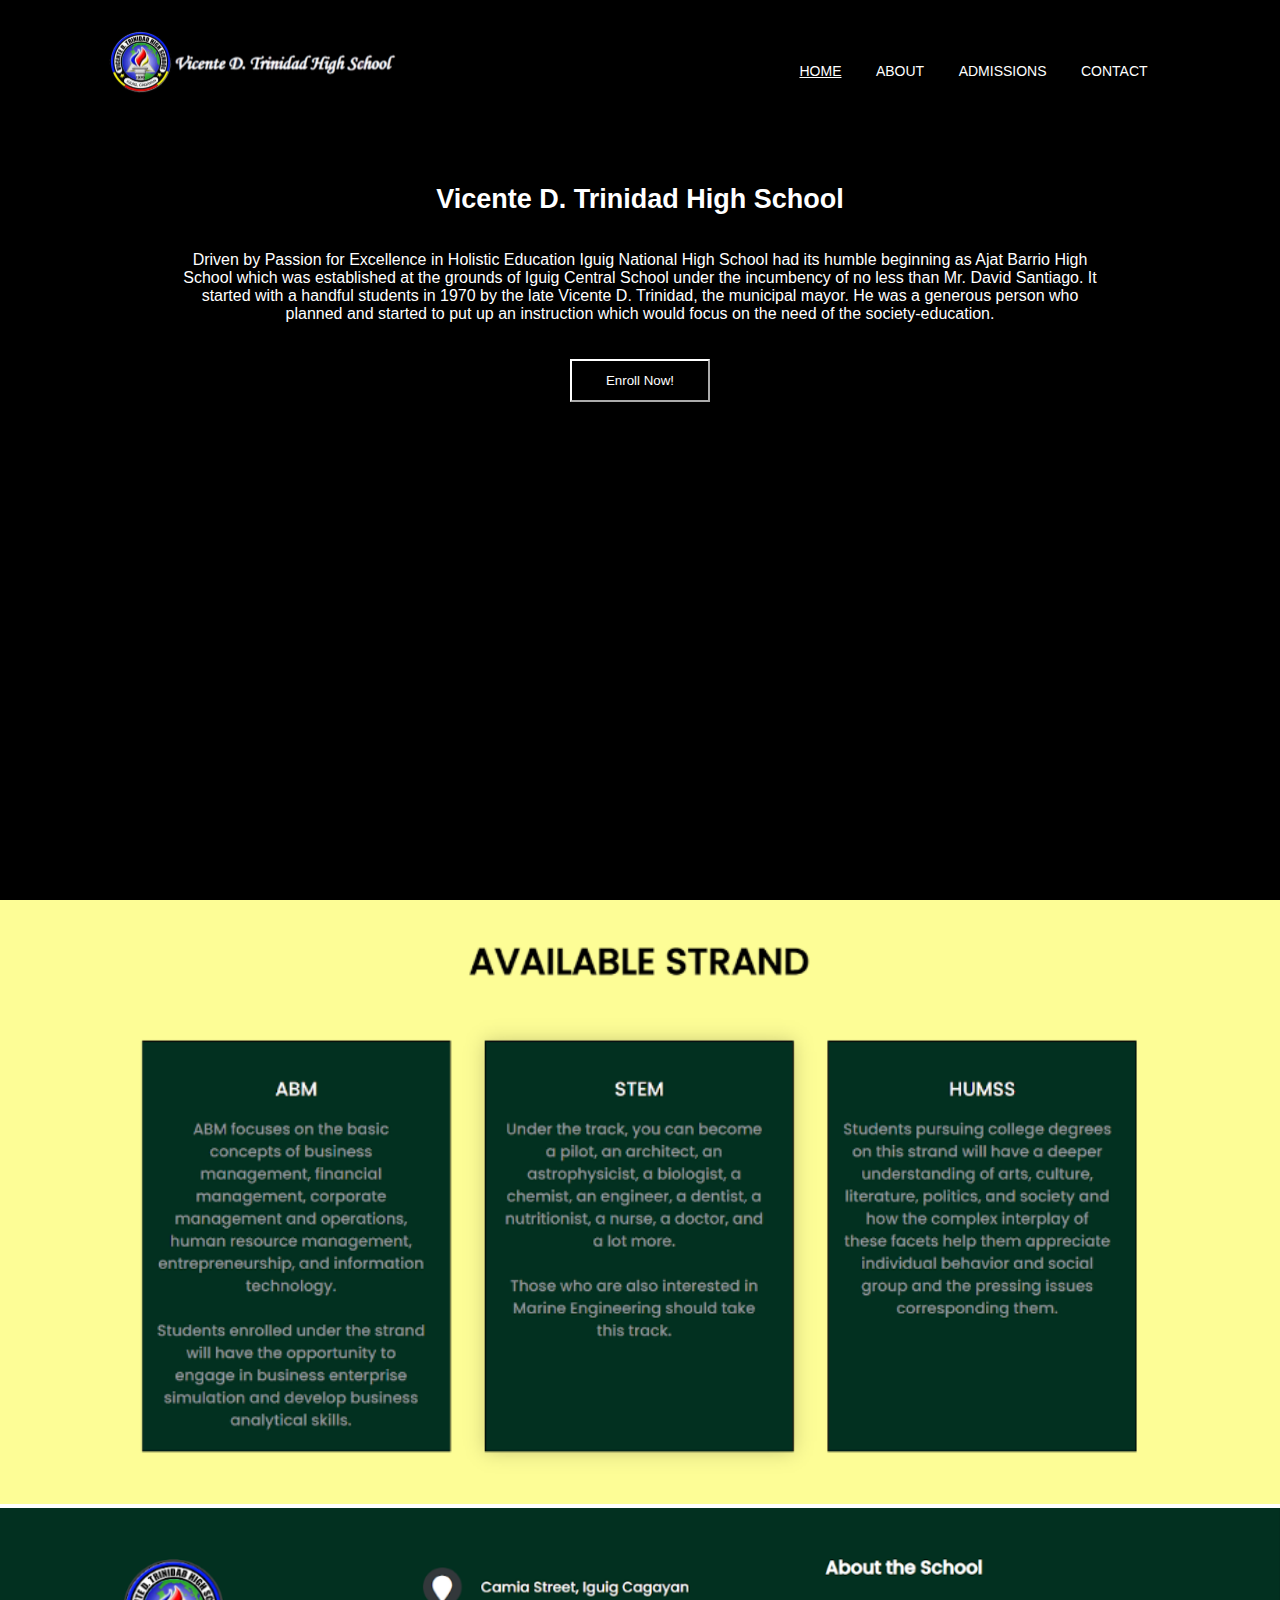
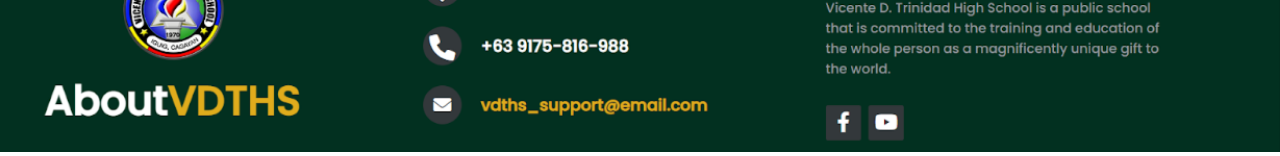
<file: index.html>
<!DOCTYPE html>
<html>
    <head>
        <meta name="viewport" content="width=device-width, initial-scale=1.0">
        <title>Vicente D. Trinidad High School</title>
        <link rel="stylesheet" href="style.css">
    </head>
    <body>
        <div class="main1">
            <div class="container">
                <div class="navbar">
                    <img src="images/navLogo.png" class="logo">
                    <nav>
                        <ul id = "menuList">
                            <li><a href="index.html"><u>HOME</u></a></li>
                            <li><a href="about.html">ABOUT</a></li>
                            <li><a href="admissions.html">ADMISSIONS</a></li>
                            <li><a href="contact.html">CONTACT</a></li>
                        </ul>
                    </nav>
                    <img src="images/menuLogo.png" class="menu-icon" onclick="togglemenu()">
                </div>

                <div class = "row">
                    <div class="col-1">
                        <h1>Vicente D. Trinidad High School</h1>
                        <br><br>
                        <h3>Driven by Passion for Excellence in Holistic Education Iguig National High School had its humble beginning as Ajat Barrio High School which was established at the grounds of Iguig Central School under the incumbency of no less than Mr. David Santiago. It started with a handful students in 1970 by the late Vicente D. Trinidad, the municipal mayor. He was a generous person who planned and started to put up an instruction which would focus on the need of the society-education. </h3>
                        <br><br>
                        <button type="button" onclick="location.href='enroll.html'">Enroll Now!</button>
                    </div>
                </div>
            </div>
        </div>
        <div class="container2">
            <img src="images/Strands.PNG" alt="Footer">
        </div>
        <div id="footer">
            <img src="images/Footer.png" alt="Footer">
        </div>
        <script>
            var menuList = document.getElementById("menuList");
            menuList.style.maxHeight = "0px";
            function togglemenu(){
                if(menuList.style.maxHeight == "0px")
                {
                    menuList.style.maxHeight = "130px"
                }
                else
                {
                    menuList.style.maxHeight = "0px"
                }
            }
        </script>
    </body>
</html>
</file>
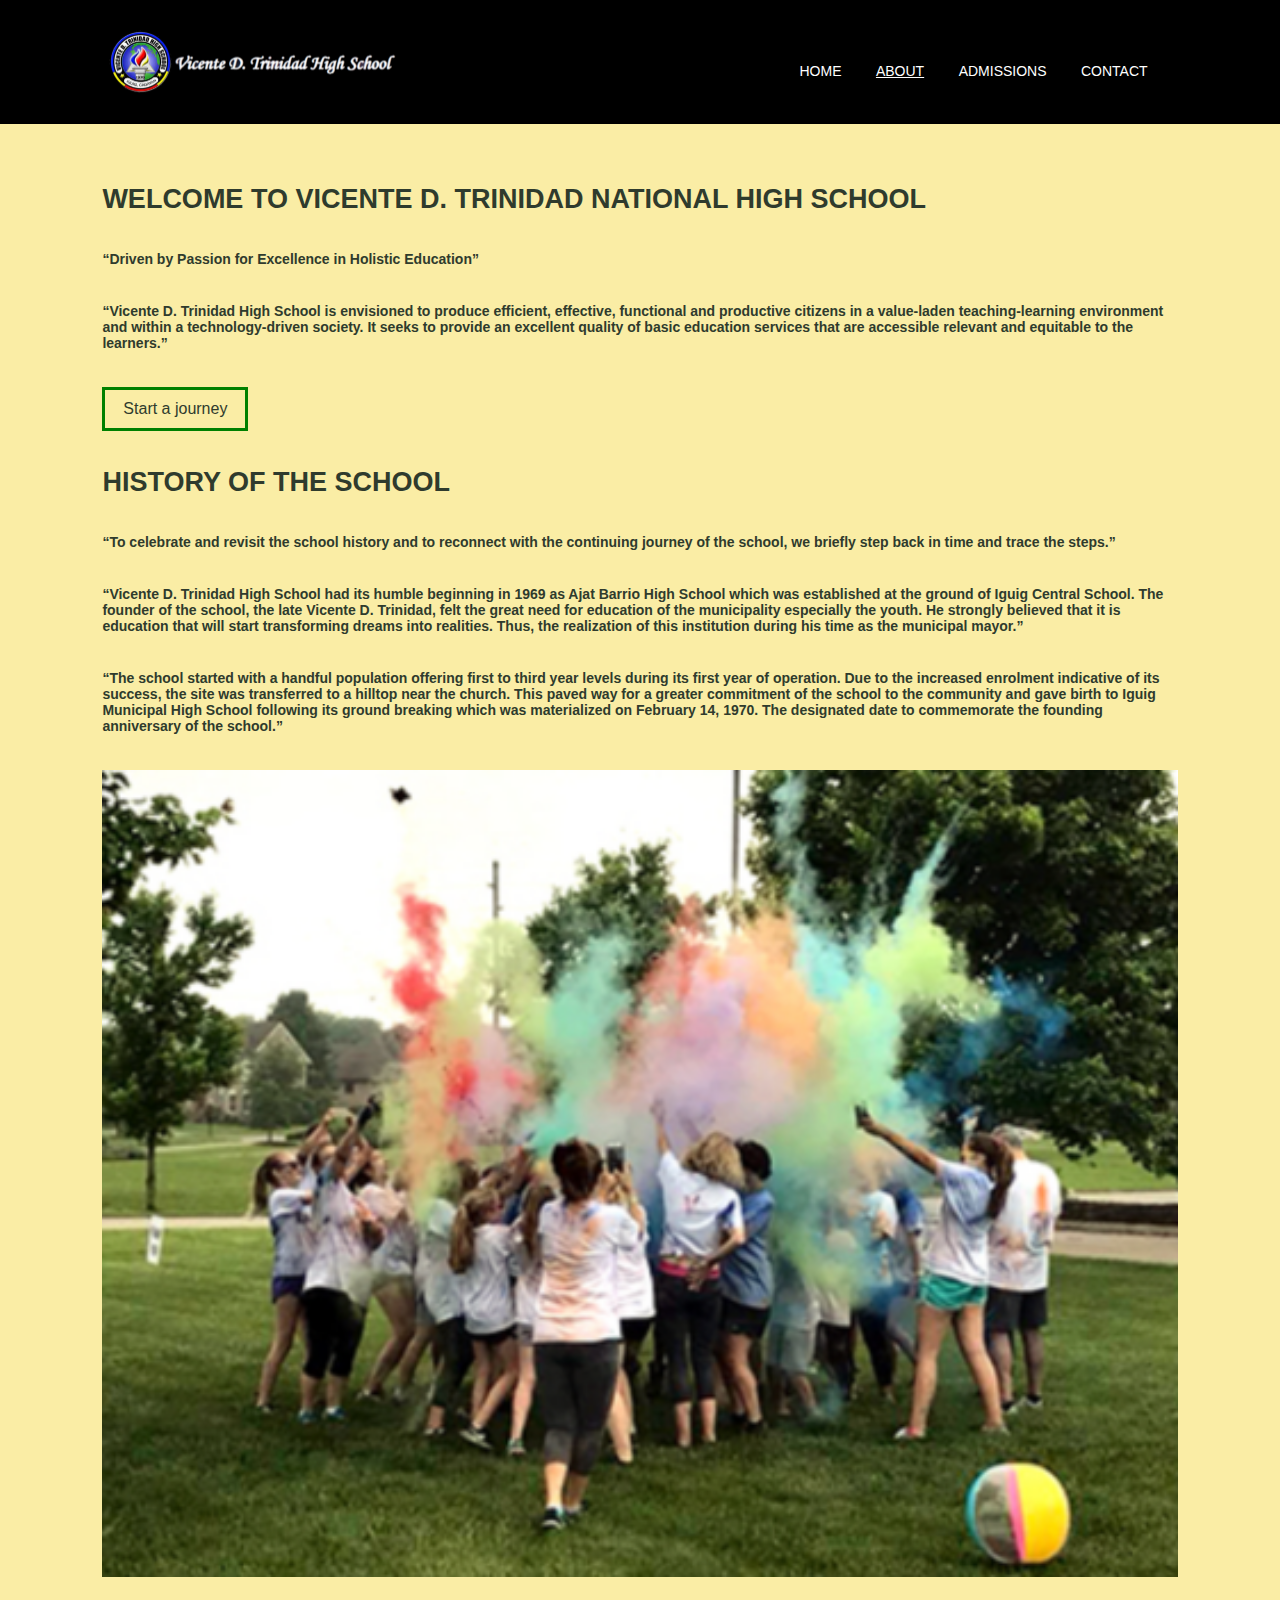
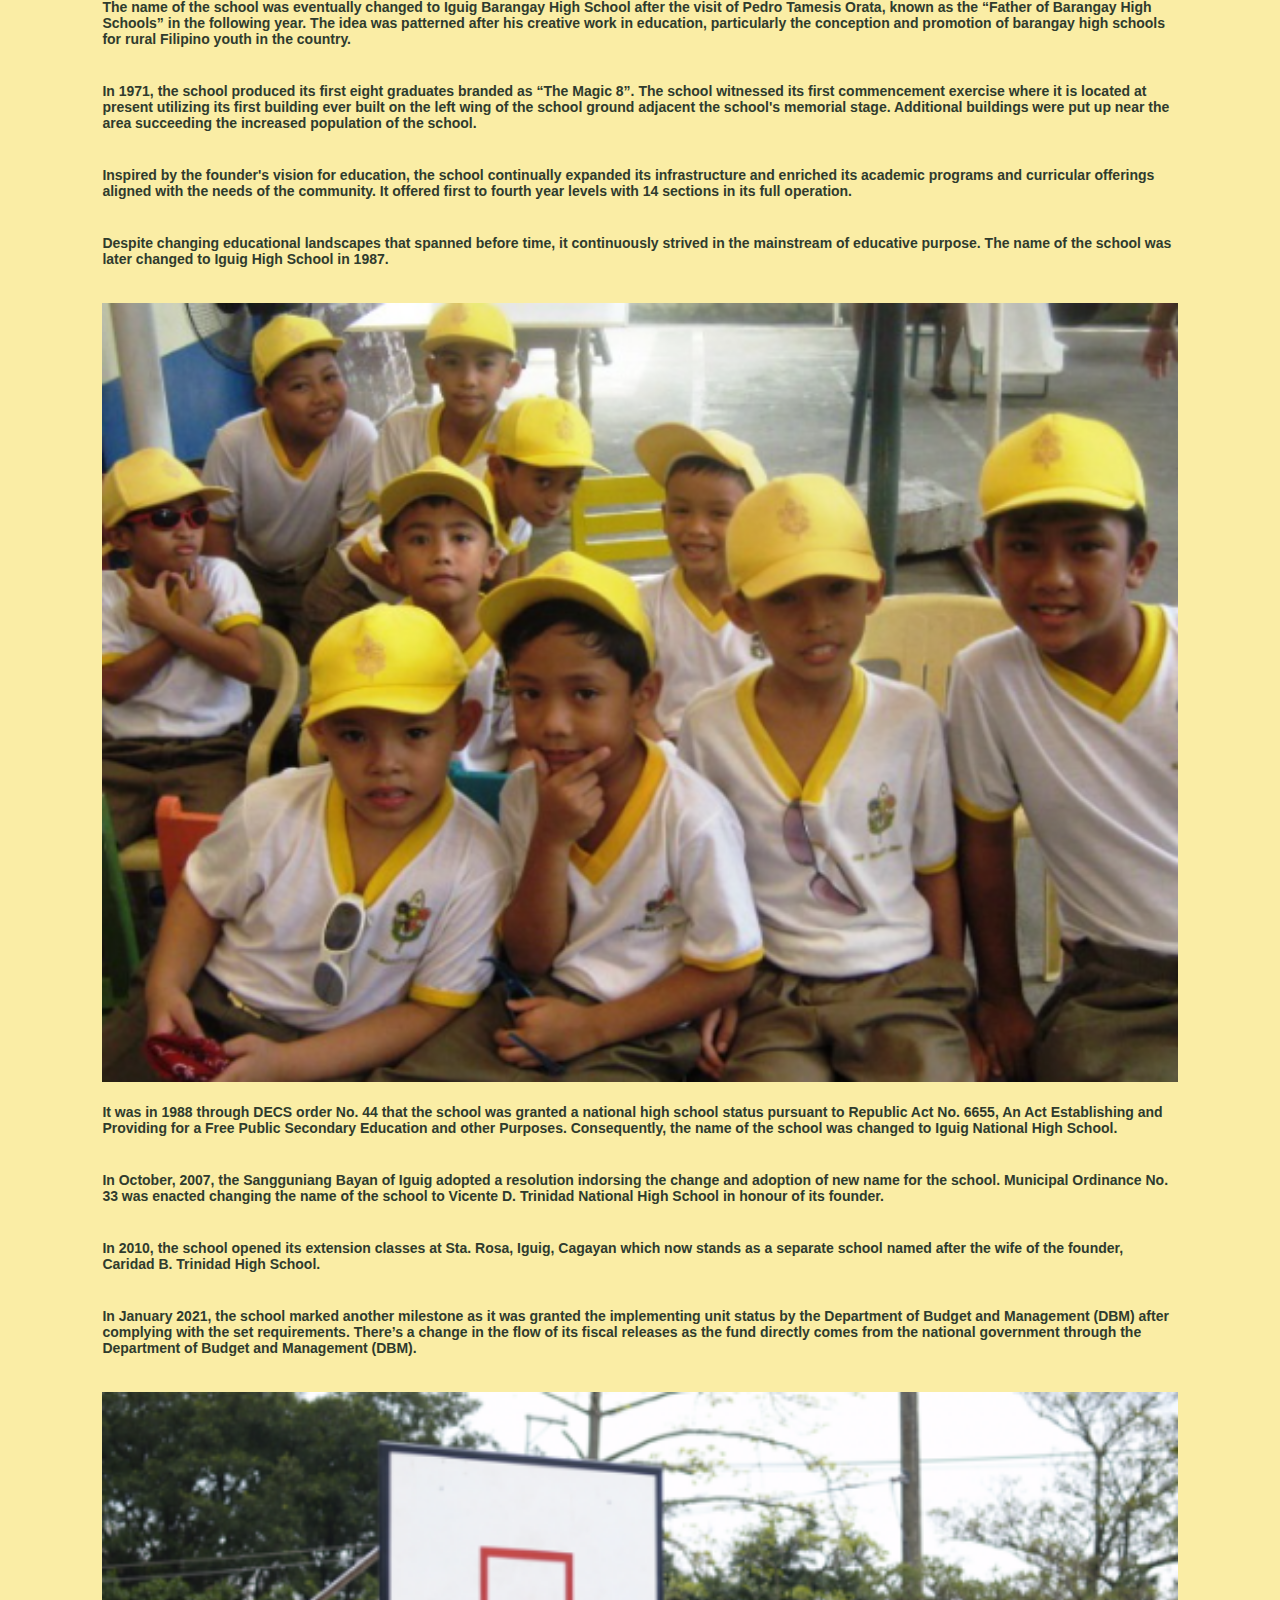
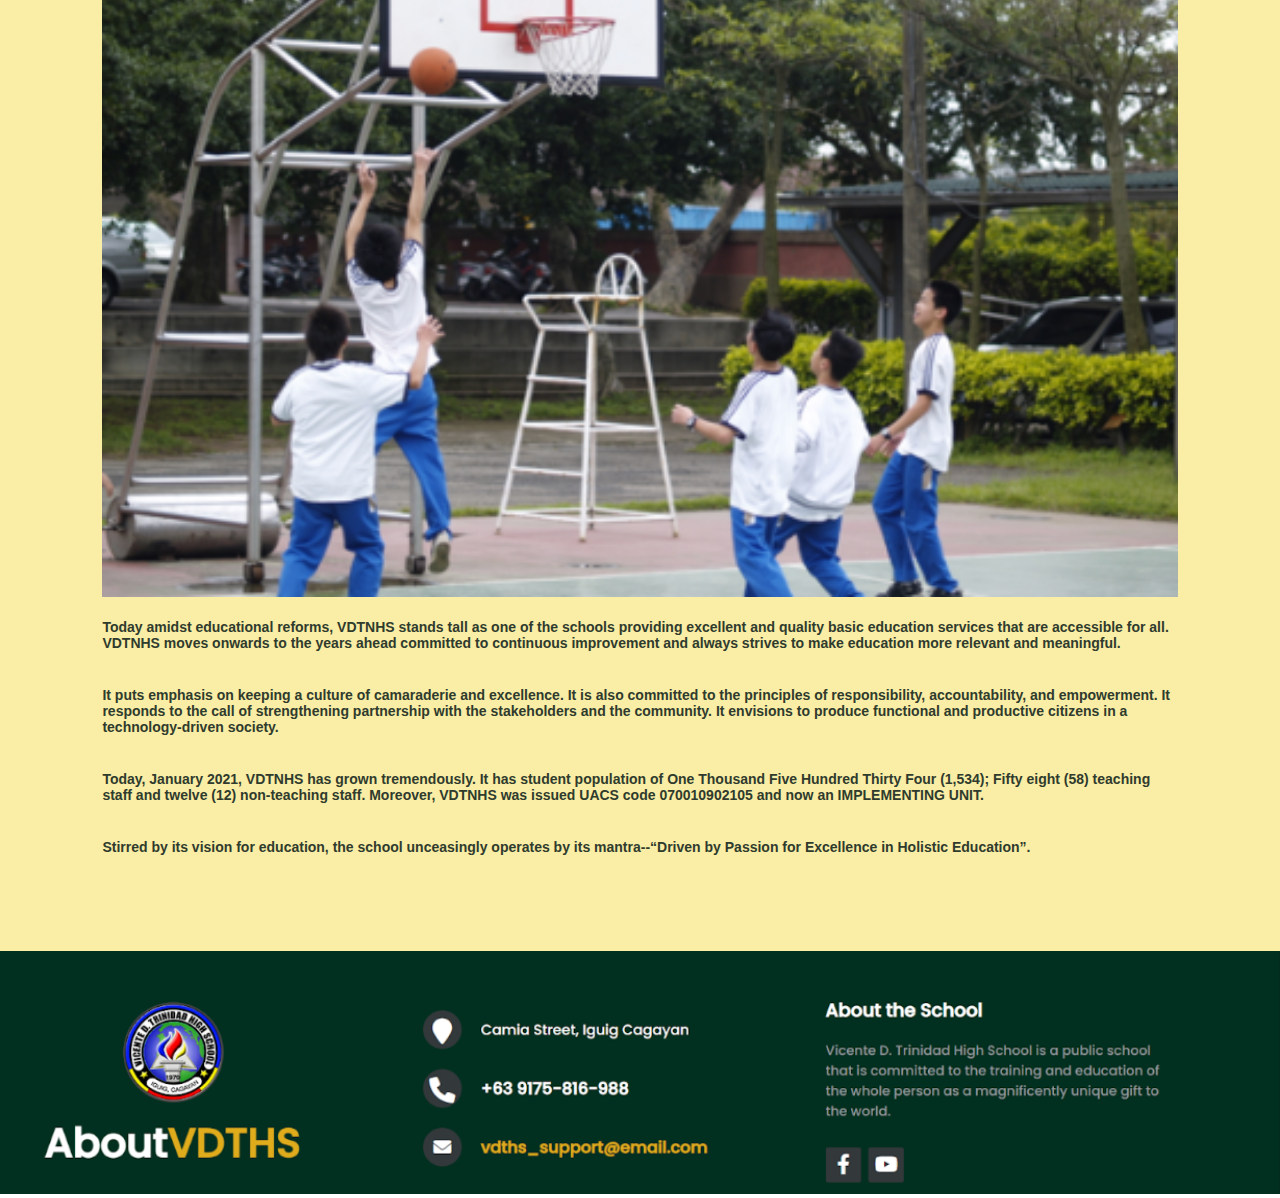
<file: about.html>
<!DOCTYPE html>
<html>
    <head>
        <meta name="viewport" content="width=device-width, initial-scale=1.0">
        <title>Vicente D. Trinidad High School</title>
        <link rel="stylesheet" href="style.css">
    </head>
    <body>
        <div class="main1">
            <div class="container1">
                <div class="navbar">
                    <img src="images/navLogo.png" class="logo">
                    <nav>
                        <ul id = "menuList">
                            <li><a href="index.html">HOME</a></li>
                            <li><a href="about.html"><u>ABOUT</u></a></li>
                            <li><a href="admissions.html">ADMISSIONS</a></li>
                            <li><a href="contact.html">CONTACT</a></li>
                        </ul>
                    </nav>
                    <img src="images/menuLogo.png" class="menu-icon" onclick="togglemenu()">
                </div>
            </div>
            <div class="container2">
                <div class="pane">
                    <div class = "container1">
                        <div class="adm">
                            <h1>WELCOME TO VICENTE D. TRINIDAD NATIONAL HIGH SCHOOL </h1>
                            <br><br>
                            <h3>“Driven by Passion for Excellence in Holistic Education”</h3>
                            <br><br>
                            <h3>“Vicente D. Trinidad High School is envisioned to produce efficient, effective, functional and productive citizens in a value-laden teaching-learning environment and within a technology-driven society. It seeks to provide an excellent quality of basic education services that are accessible relevant and equitable to the learners.”</h3>
                            <br><br>
                            <div class="journey">
                                <p>Start a journey</p>
                            </div>
                            <br><br>
                            <h1>HISTORY OF THE SCHOOL</h1>
                            <br><br>
                            <h3>“To celebrate and revisit the school history and to reconnect with the continuing journey of the school, we briefly step back in time and trace the steps.”</h3>
                            <br><br>
                            <h3>“Vicente D. Trinidad High School had its humble beginning in 1969 as Ajat Barrio High School which was established at the ground of Iguig Central School. The founder of the school, the late Vicente D. Trinidad, felt the great need for education of the municipality especially the youth. He strongly believed that it is education that will start transforming dreams into realities. Thus, the realization of this institution during his time as the municipal mayor.”</h3>
                            <br><br>
                            <h3>“The school started with a handful population offering first to third year levels during its first year of operation. Due to the increased enrolment indicative of its success, the site was transferred to a hilltop near the church. This paved way for a greater commitment of the school to the community and gave birth to Iguig Municipal High School following its ground breaking which was materialized on February 14, 1970. The designated date to commemorate the founding anniversary of the school.”</h3>
                            <br><br>
                            <img src="images/aboutpic1.PNG" alt="Footer">
                            <br><br>
                            <h3>The name of the school was eventually changed to Iguig Barangay High School after the visit of Pedro Tamesis Orata, known as the “Father of Barangay High Schools” in the following year. The idea was patterned after his creative work in education, particularly the conception and promotion of barangay high schools for rural Filipino youth in the country.</h3>
                            <br><br>
                            <h3>In 1971, the school produced its first eight graduates branded as “The Magic 8”. The school witnessed its first commencement exercise where it is located at present utilizing its first building ever built on the left wing of the school ground adjacent the school's memorial stage. Additional buildings were put up near the area succeeding the increased population of the school.</h3>
                            <br><br>
                            <h3>Inspired by the founder's vision for education, the school continually expanded its infrastructure and enriched its academic programs and curricular offerings aligned with the needs of the community. It offered first to fourth year levels with 14 sections in its full operation.</h3>
                            <br><br>
                            <h3>Despite changing educational landscapes that spanned before time, it continuously strived in the mainstream of educative purpose. The name of the school was later changed to Iguig High School in 1987.</h3>
                            <br><br>
                            <img src="images/aboutpic2.png" alt="Footer">
                            <br><br>
                            <h3>It was in 1988 through DECS order No. 44 that the school was granted a national high school status pursuant to Republic Act No. 6655, An Act Establishing and Providing for a Free Public Secondary Education and other Purposes. Consequently, the name of the school was changed to Iguig National High School.</h3>
                            <br><br>
                            <h3>In October, 2007, the Sangguniang Bayan of Iguig adopted a resolution indorsing the change and adoption of new name for the school. Municipal Ordinance No. 33 was enacted changing the name of the school to Vicente D. Trinidad National High School in honour of its founder.</h3>
                            <br><br>
                            <h3>In 2010, the school opened its extension classes at Sta. Rosa, Iguig, Cagayan which now stands as a separate school named after the wife of the founder, Caridad B. Trinidad High School.</h3>
                            <br><br>
                            <h3>In January 2021, the school marked another milestone as it was granted the implementing unit status by the Department of Budget and Management (DBM) after complying with the set requirements. There’s a change in the flow of its fiscal releases as the fund directly comes from the national government through the Department of Budget and Management (DBM).</h3>
                            <br><br>
                            <img src="images/aboutpic3.PNG" alt="Footer">
                            <br><br>
                            <h3>Today amidst educational reforms, VDTNHS stands tall as one of the schools providing excellent and quality basic education services that are accessible for all. VDTNHS moves onwards to the years ahead committed to continuous improvement and always strives to make education more relevant and meaningful.</h3>
                            <br><br>
                            <h3>It puts emphasis on keeping a culture of camaraderie and excellence. It is also committed to the principles of responsibility, accountability, and empowerment. It responds to the call of strengthening partnership with the stakeholders and the community. It envisions to produce functional and productive citizens in a technology-driven society.</h3>
                            <br><br>
                            <h3>Today, January 2021, VDTNHS has grown tremendously. It has student population of One Thousand Five Hundred Thirty Four (1,534); Fifty eight (58) teaching staff and twelve (12) non-teaching staff. Moreover, VDTNHS was issued UACS code 070010902105 and now an IMPLEMENTING UNIT.</h3>
                            <br><br>
                            <h3>Stirred by its vision for education, the school unceasingly operates by its mantra--“Driven by Passion for Excellence in Holistic Education”.</h3>
                            <br><br>
                        </div>
                    </div>
                </div>
            </div>
        </div>
        <div id="footer">
            <img src="images/Footer.png" alt="Footer">
        </div>
        <script>
            var menuList = document.getElementById("menuList");
            menuList.style.maxHeight = "0px";
            function togglemenu(){
                if(menuList.style.maxHeight == "0px")
                {
                    menuList.style.maxHeight = "130px"
                }
                else
                {
                    menuList.style.maxHeight = "0px"
                }
            }
        </script>
    </body>
</html>
</file>
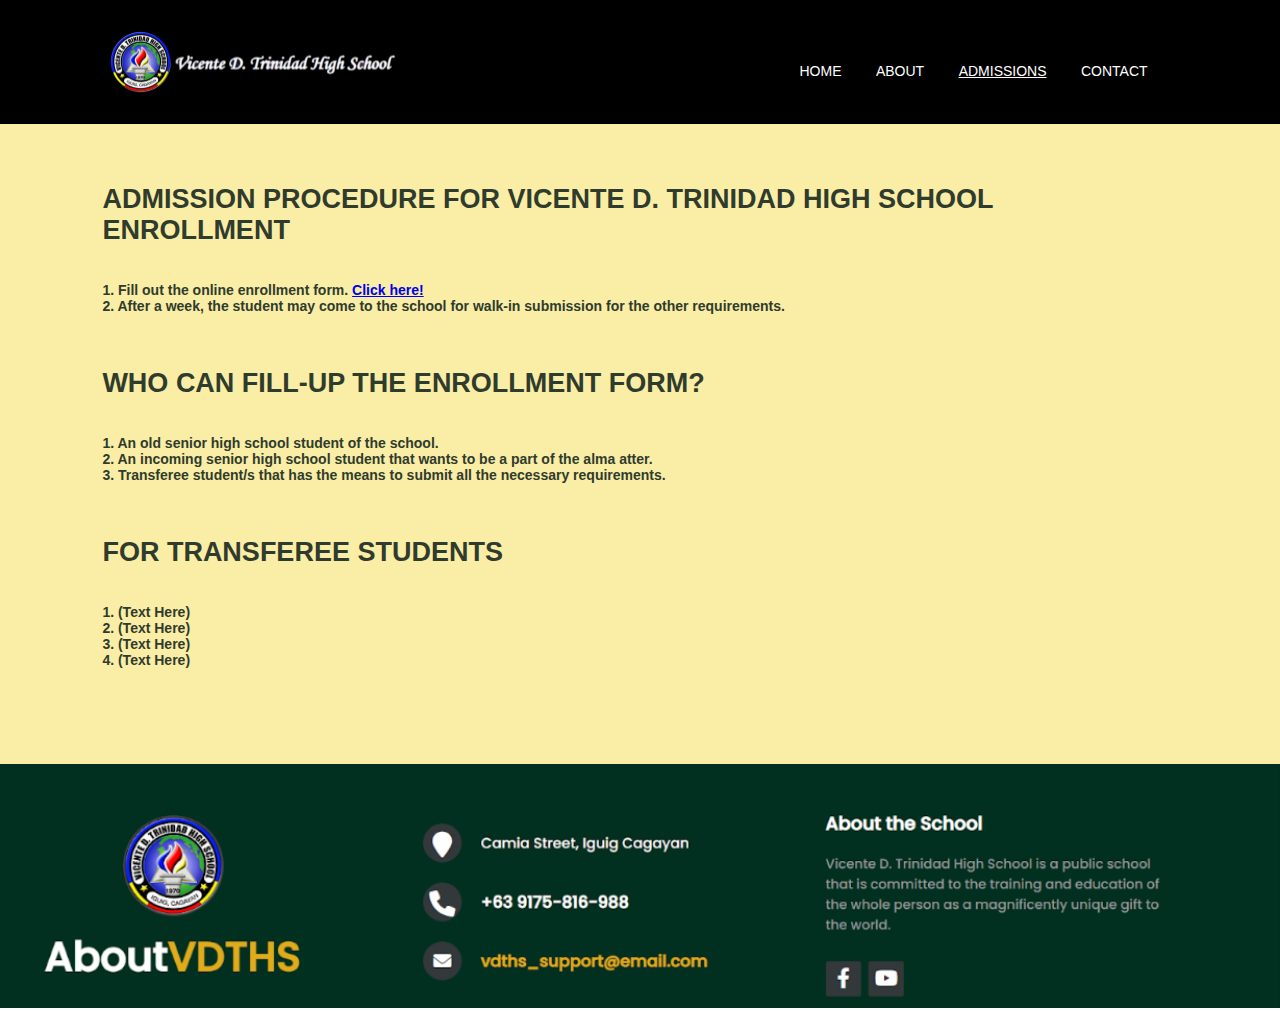
<file: admissions.html>
<!DOCTYPE html>
<html>
    <head>
        <meta name="viewport" content="width=device-width, initial-scale=1.0">
        <title>Vicente D. Trinidad High School</title>
        <link rel="stylesheet" href="style.css">
    </head>
    <body>
        <div class="main1">
            <div class="container1">
                <div class="navbar">
                    <img src="images/navLogo.png" class="logo">
                    <nav>
                        <ul id = "menuList">
                            <li><a href="index.html">HOME</a></li>
                            <li><a href="about.html">ABOUT</a></li>
                            <li><a href="admissions.html"><u>ADMISSIONS</u></a></li>
                            <li><a href="contact.html">CONTACT</a></li>
                        </ul>
                    </nav>
                    <img src="images/menuLogo.png" class="menu-icon" onclick="togglemenu()">
                </div>
            </div>
            <div class="container2">
                <div class="pane">
                    <div class = "container1">
                        <div class="adm">
                            <h1>ADMISSION PROCEDURE FOR VICENTE D. TRINIDAD HIGH SCHOOL ENROLLMENT</h1>
                            <br><br>
                            <h3>1. Fill out the online enrollment form. <a href="index.html">Click here!</a></h3>
                            <h3>2. After a week, the student may come to the school for walk-in submission for the other requirements.</h3>
                            <br><br><br>
                            <h1>WHO CAN FILL-UP THE ENROLLMENT FORM?</h1>
                            <br><br>
                            <h3>1. An old senior high school student of the school.</h3>
                            <h3>2. An incoming senior high school student that wants to be a part of the alma atter.</h3>
                            <h3>3. Transferee student/s that has the means to submit all the necessary requirements.</h3>
                            <br><br><br>
                            <h1>FOR TRANSFEREE STUDENTS</h1>
                            <br><br>
                            <h3>1. (Text Here)</h3>
                            <h3>2. (Text Here)</h3>
                            <h3>3. (Text Here)</h3>
                            <h3>4. (Text Here)</h3>
                            <br><br>
                        </div>
                    </div>
                </div>
            </div>
        </div>
        <div id="footer">
            <img src="images/Footer.png" alt="Footer">
        </div>
        <script>
            var menuList = document.getElementById("menuList");
            menuList.style.maxHeight = "0px";
            function togglemenu(){
                if(menuList.style.maxHeight == "0px")
                {
                    menuList.style.maxHeight = "130px"
                }
                else
                {
                    menuList.style.maxHeight = "0px"
                }
            }
        </script>
    </body>
</html>
</file>
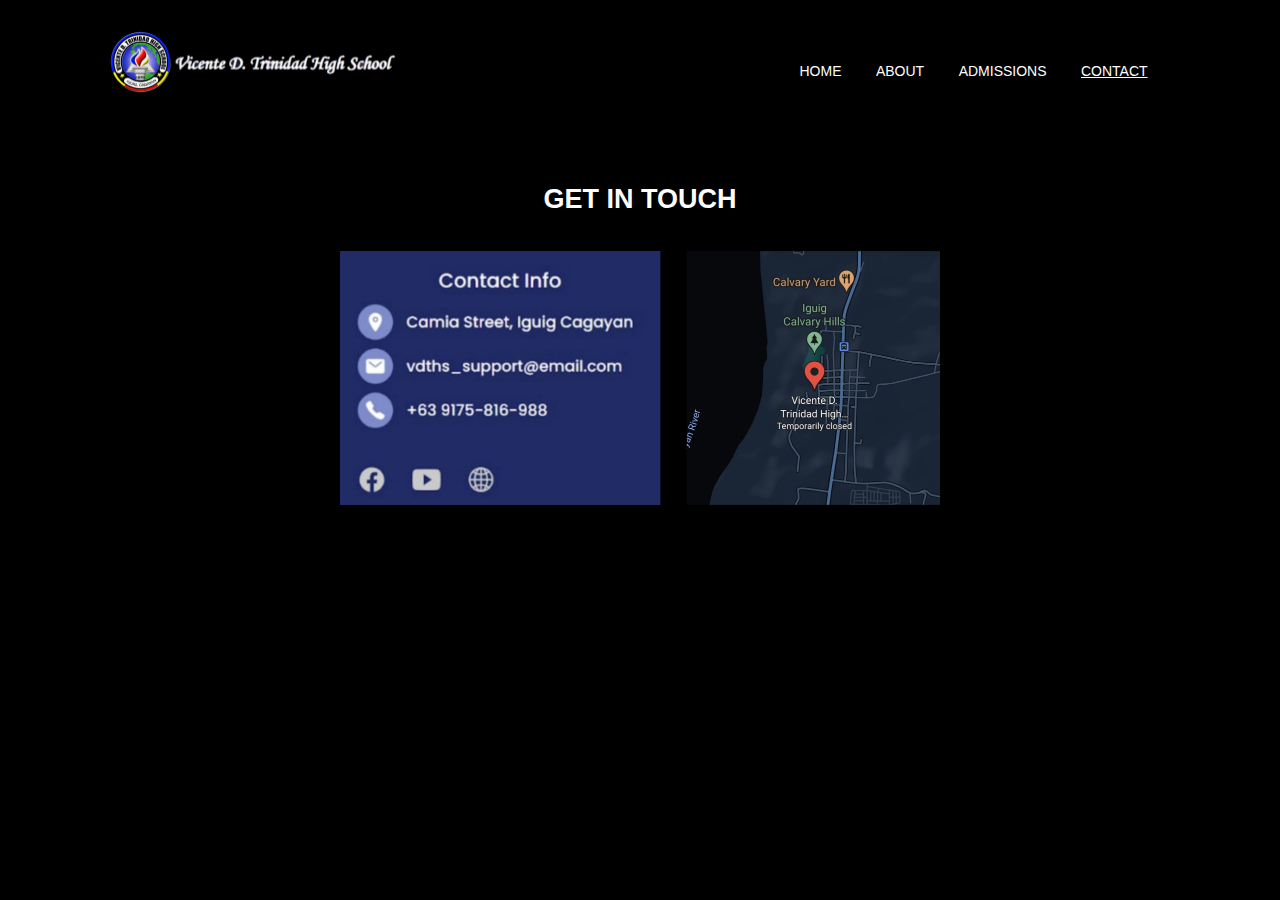
<file: contact.html>
<!DOCTYPE html>
<html>
    <head>
        <meta name="viewport" content="width=device-width, initial-scale=1.0">
        <title>Vicente D. Trinidad High School</title>
        <link rel="stylesheet" href="style.css">
    </head>
    <body>
        <div class="main1">
            <div class="container">
                <div class="navbar">
                    <img src="images/navLogo.png" class="logo">
                    <nav>
                        <ul id = "menuList">
                            <li><a href="index.html">HOME</a></li>
                            <li><a href="about.html">ABOUT</a></li>
                            <li><a href="admissions.html">ADMISSIONS</a></li>
                            <li><a href="contact.html"><u>CONTACT</u></a></li>
                        </ul>
                    </nav>
                    <img src="images/menuLogo.png" class="menu-icon" onclick="togglemenu()">
                </div>

                <div class = "row">
                    <div class="col-1">
                        <h1>GET IN TOUCH</h1>
                        <br><br>
                        <div class="contacts">
                            <img src="images/ContactDeets.PNG" alt="Contacts">
                        </div>
                    </div>
                </div>
            </div>
        </div>
        <script>
            var menuList = document.getElementById("menuList");
            menuList.style.maxHeight = "0px";
            function togglemenu(){
                if(menuList.style.maxHeight == "0px")
                {
                    menuList.style.maxHeight = "130px"
                }
                else
                {
                    menuList.style.maxHeight = "0px"
                }
            }
        </script>
    </body>
</html>
</file>
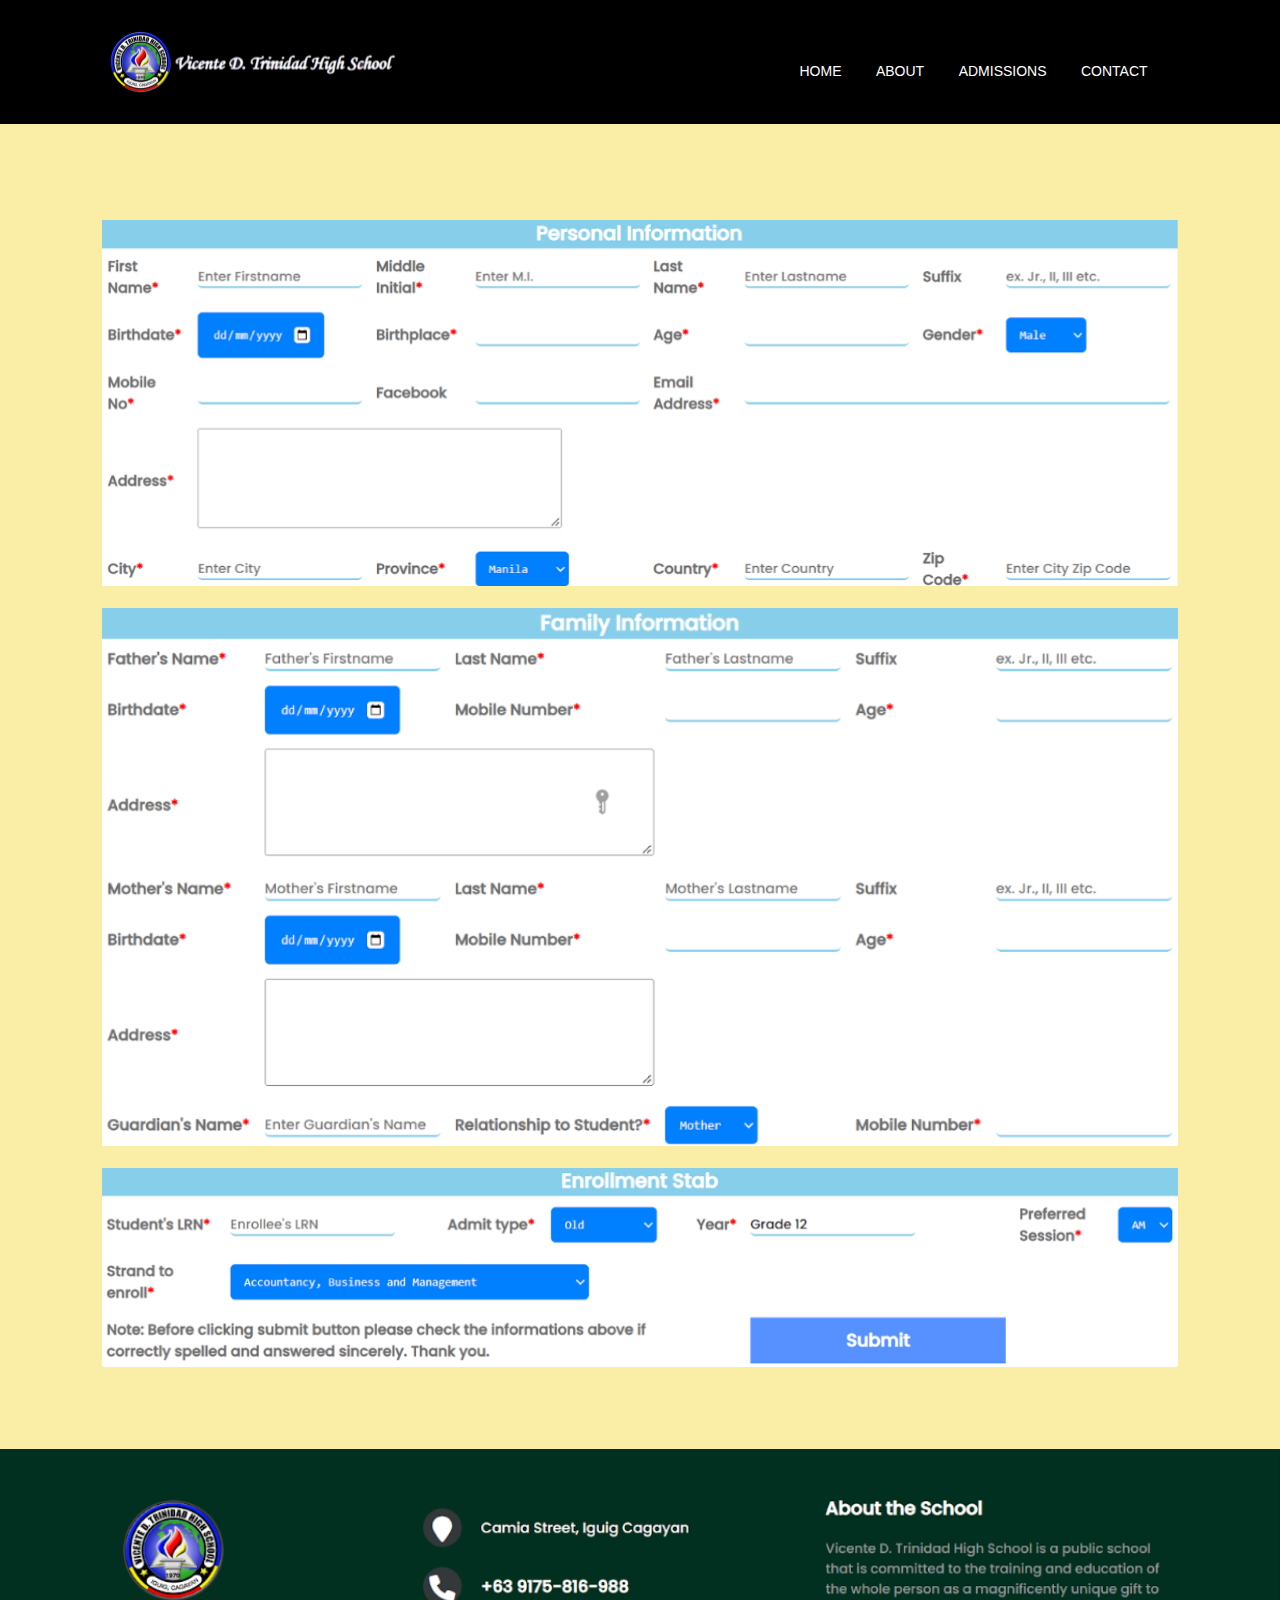
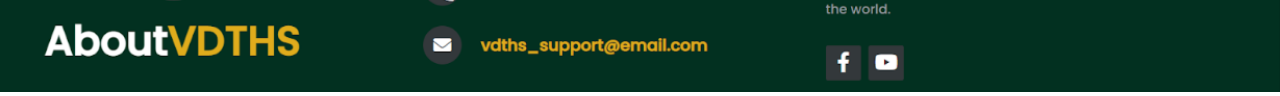
<file: enroll.html>
<!DOCTYPE html>
<html>
    <head>
        <meta name="viewport" content="width=device-width, initial-scale=1.0">
        <title>Vicente D. Trinidad High School</title>
        <link rel="stylesheet" href="style.css">
    </head>
    <body>
        <div class="main1">
            <div class="container1">
                <div class="navbar">
                    <img src="images/navLogo.png" class="logo">
                    <nav>
                        <ul id = "menuList">
                            <li><a href="index.html">HOME</a></li>
                            <li><a href="about.html">ABOUT</a></li>
                            <li><a href="admissions.html">ADMISSIONS</a></li>
                            <li><a href="contact.html">CONTACT</a></li>
                        </ul>
                    </nav>
                    <img src="images/menuLogo.png" class="menu-icon" onclick="togglemenu()">
                </div>
            </div>
            <div class="container2">
                <div class="pane">
                    <div class = "container1">
                        <div class="adm">
                            <br><br>
                            <img src="images/personalinfo.PNG" alt="Footer">
                            <br><br>
                            <img src="images/familyinfo.PNG" alt="Footer">
                            <br><br>
                            <img src="images/enrollmentstab.PNG" alt="Footer">
                            <br><br>
                        </div>
                    </div>
                </div>
            </div>
        </div>
        <div id="footer">
            <img src="images/Footer.png" alt="Footer">
        </div>
        <script>
            var menuList = document.getElementById("menuList");
            menuList.style.maxHeight = "0px";
            function togglemenu(){
                if(menuList.style.maxHeight == "0px")
                {
                    menuList.style.maxHeight = "130px"
                }
                else
                {
                    menuList.style.maxHeight = "0px"
                }
            }
        </script>
    </body>
</html>
</file>
<file: style.css>
*{
    margin: 0;
    padding: 0;
    font-family: sans-serif;
}
.main1 {
    background-image: url('https://github.com/VicenteTrinidad/mywebsite/blob/main/images/mainBG.jpg?raw=true');
    background-color: #000;
    background-repeat: no-repeat;
    background-size: cover;
}
.container{
    width: 100%;
    min-height: 100vh;
    padding-left: 8%;
    padding-right: 8%;
    box-sizing: border-box;
    overflow: hidden;
}
.container1{
    width: 100%;
    padding-left: 8%;
    padding-right: 8%;
    box-sizing: border-box;
    overflow: hidden;
}
.container2{
    width: 100%;
    box-sizing: border-box;
    overflow: hidden;
}
.navbar{
    width: 100%;
    display: flex;
    align-items: center;
}
.logo{
    width: 300px;
    cursor: pointer;
    margin: 30px 0;
}
.menu-icon{
    width: 25px;
    cursor: pointer;
    display: none;
}
.row{
    padding: 60px 0;
    display: flex;
    align-items: center;
    justify-content: space-between;
    margin: auto;
    width: 85%;
    color: #fff;
    text-align: center;
}
.pane{
    padding: 60px 0;
    display: flex;
    align-items: center;
    justify-content: space-between;
    margin: auto;
    width: 100%;
    color: #2f3b2d;
    text-align: left;
    background-color: #faeda5;
}
.col-1{
    flex-basis: 100%;
    position: relative;
}
.col-1 h1{
    font-size: 27px;
}
.col-1 h3{
    font-size: 16px;
    font-weight: 100;
}
.adm{
    flex-basis: 100%;
    position: relative;
}
.adm h1{
    font-size: 27px;
}
.adm h3{
    font-size: 14px;
}
.contacts img{
    width: 600px;
}
.journey {
    padding: 10px;
    width: 120px;
    text-align: center;
    border: 3px solid green;
}
#footer, img{
    width:100%;
    height: 100%;
}
nav{
    flex: 1;
    text-align: right;
}
nav ul li{
    list-style: none;
    display: inline-block;
    margin-right: 30px;
}
nav ul li a{
    text-decoration: none;
    color: #fff;
    font-size: 14px;
}
nav ul li a:hover{
    color: #ff5ea2;
}
button{
    background-color: Transparent;
    width: 140px;
    border: 1;
    border-color: #fff;
    padding: 12px 10px;
    outline: none;
    color: #fff;
}

@media only screen and (max-width:700px){
    nav ul {
        width: 100%;
        background-color: #ff5ea2;
        position: absolute;
        top: 95px;
        right: 0;
        z-index: 2;
    }
    nav ul li{
        display: block;
        margin-top: 10px;
        margin-bottom: 10px;
    }
    nav ul li a{
        color: #fff;
    }
    .menu-icon{
        display: block;
    }
    #menuList{
        overflow: hidden;
        transition: 0.5s;
    }
    .row{
        flex-direction: column-reverse;
        margin: auto;
        padding: 50px 0;
    }
    .col-1 h1{
        font-size: 18px;
    }
    .col-1 h3{
        font-size: 11px;
        font-weight: 100;
    }
    .adm h1{
        font-size: 18px;
    }
    .adm h3{
        font-size: 11px;
        font-weight: 100;
    }
    .contacts img{
        width: 300px;
    }
    .logo{
        width: 200px;
        cursor: pointer;
        margin: 30px 0;
    }
}
</file>
